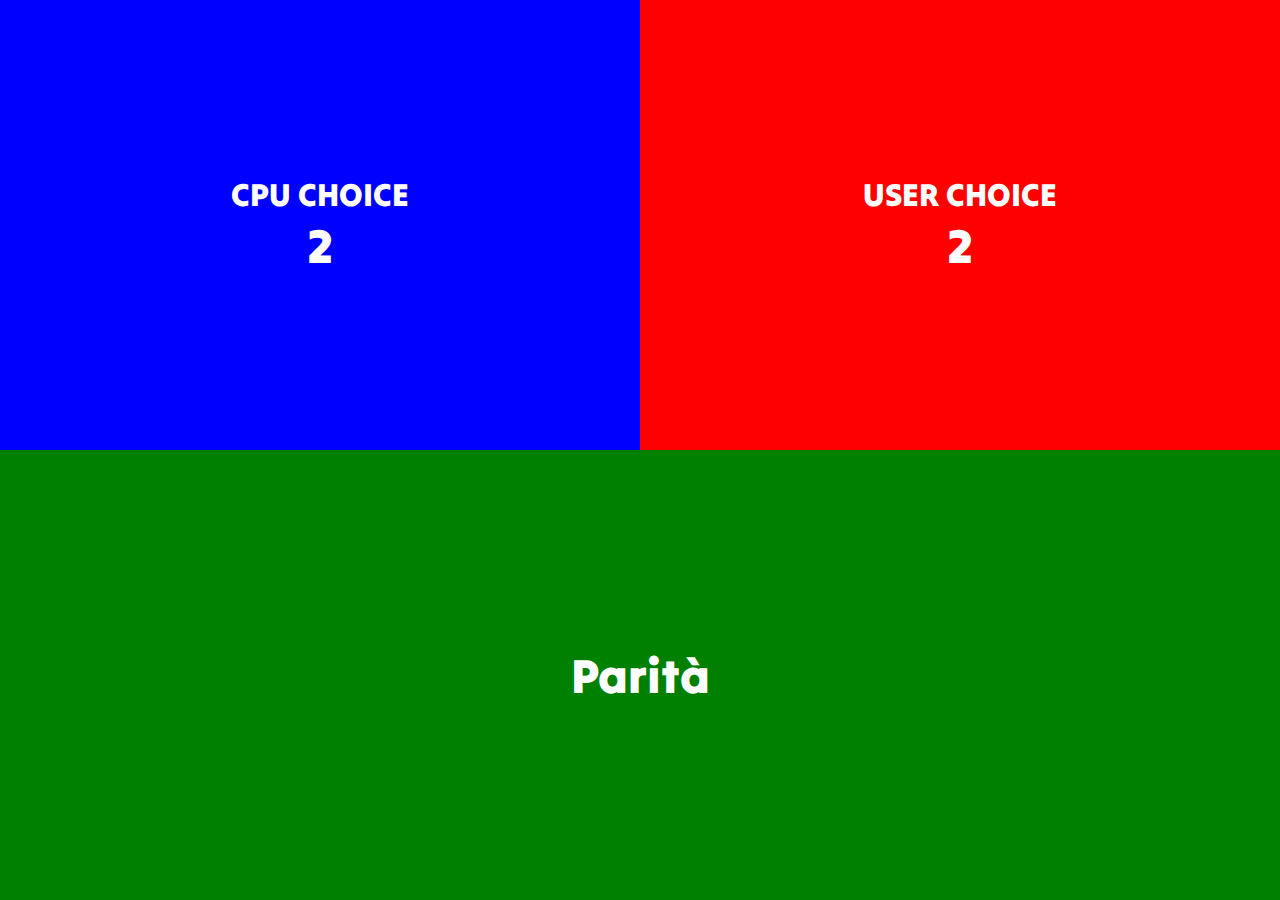
<file: js-dadi/index.html>
<!DOCTYPE html>
<html lang="en">
<head>
    <meta charset="UTF-8">
    <meta http-equiv="X-UA-Compatible" content="IE=edge">
    <meta name="viewport" content="width=device-width, initial-scale=1.0">
    <!--Google Fonts-->
    <link rel="preconnect" href="https://fonts.googleapis.com">
    <link rel="preconnect" href="https://fonts.gstatic.com" crossorigin>
    <link href="https://fonts.googleapis.com/css2?family=Tilt+Warp&display=swap" rel="stylesheet">
    <!--Custom Link-->
    <link rel="stylesheet" href="css/style.css">
    <title>Dadi HTML JS</title>
</head>
<body>
        <div class="players-choices">
            <div class="box cpu-section flexcolcenter">
                <h1>CPU CHOICE</h1>
                <h2 id="cpu-choice"></h2>
            </div>
            <div class="box user-section flexcolcenter">
                <h1>USER CHOICE</h1>
                <h2 class="user-choice" id="user-choice"></h2>
            </div>
        </div>
        <div class="result">
            <h2 id="answer"></h2>
        </div>
    <script src="js/script.js"></script>
</body>
</html>
</file>
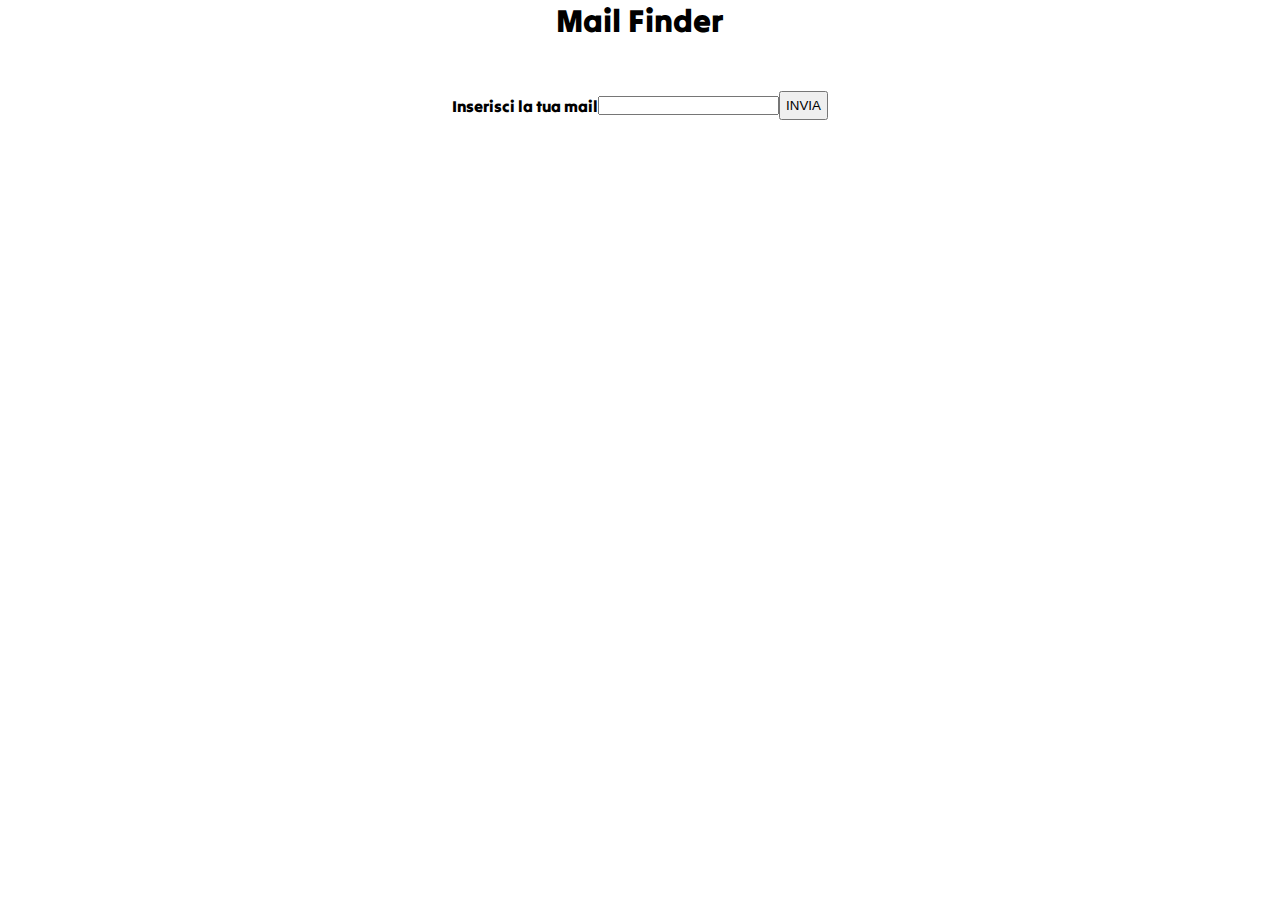
<file: js-mail/index.html>
<!DOCTYPE html>
<html lang="en">
<head>
    <meta charset="UTF-8">
    <meta http-equiv="X-UA-Compatible" content="IE=edge">
    <meta name="viewport" content="width=device-width, initial-scale=1.0">
    <!--Google Fonts-->
    <link rel="preconnect" href="https://fonts.googleapis.com">
<link rel="preconnect" href="https://fonts.gstatic.com" crossorigin>
<link href="https://fonts.googleapis.com/css2?family=Tilt+Warp&display=swap" rel="stylesheet">
    <!--Custom Style-->
    <link rel="stylesheet" href="css/style.css">
    <title>Check Mail</title>
</head>
<body>
    <h1>Mail Finder</h1>
    <div class="container">
        <div class="input-container flexrwcenter">
            <label for="mail">Inserisci la tua mail</label>
            <input type="email" id="mail">
            <button type ="button" id="submit-btn">INVIA</button>
        </div>
        <div class="answer-section flexcolcenter">
            <h2 id = "answer"></h2>
            <img src="img/error.png" alt="error" id="error">
            <img src="img/success.png" alt="success" id="success">
        </div>
    </div>
    
    <script src="js/script.js"></script>
</body>
</html>
</file>
<file: js-dadi/css/style.css>
/*RESET*/
*{
    margin: 0;
    padding: 0;
    box-sizing: border-box;
}
/*flexbox*/
.flexcolcenter{
    display: flex;
    flex-direction: column;
    justify-content: center;
    align-items: center;
}
/*LAYOUT*/
body{
    font-family: 'Tilt Warp', cursive;
}
h2{
    font-size: 3em;
}
.players-choices{
    width: 100%;
    height: 50vh;
    display: flex;
}
.box{
    width: calc(100% / 2);
    height: 100%;
    display: flex;
    justify-content: center;
    align-items: center;
}
/*CUSTOM COLOR BOX*/
.cpu-section{
    background-color: blue;
    color: white;
}
.user-section{
    background-color: red;
    color: white;
}
.result{
    height: 50vh;
    display: flex;
    justify-content: center;
    align-items: center;
    background-color: green;
    color: white;
}
</file>
<file: js-mail/css/style.css>
/*RESET*/
*{
    margin: 0;
    padding: 0;
    box-sizing: border-box;
}
/*flexbox*/
.flexrwcenter{
    display: flex;
    justify-content: center;
    align-items: center;
}
.flexcolcenter{
    display: flex;
    flex-direction: column;
    justify-content: center;
    align-items: center;
}
/*display*/
.none{
    display: none;
}
.block{
    display: inline-block;
}
/*COMMON*/
body{
    font-family: 'Tilt Warp', cursive;
}
img{
    max-width: 200px;
}
img[alt="success"]{
    max-width: 400px;
}
h1,
h2{
    text-align: center;
}
/*LAYOUT*/
.container{
    width: 100%;
    margin-top: 50px;
}
.answer-section{
    margin-top: 50px;
}
#submit-btn{
    padding: 5px;
}
/*color styles*/
.error-color{
    color: red;
}
.success-color{
    color:green;
}
</file>
